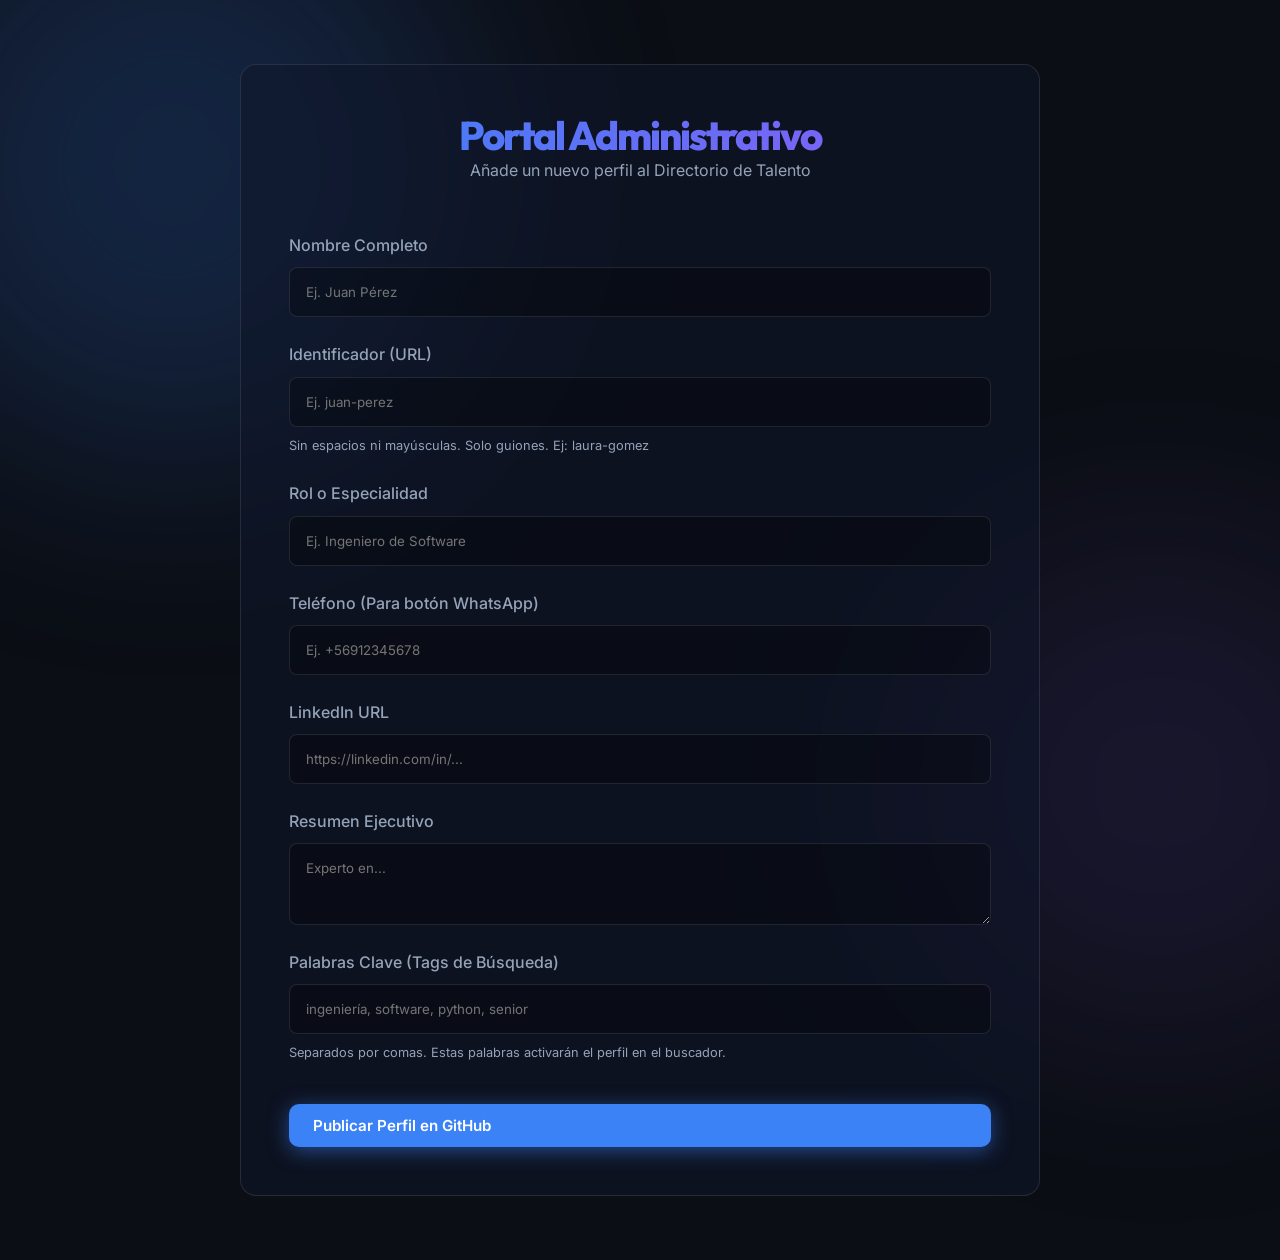
<file: admin/index.html>
<!DOCTYPE html>
<html lang="es" class="dark">
<head>
    <meta charset="UTF-8">
    <meta name="viewport" content="width=device-width, initial-scale=1.0">
    <title>Panel de Administración | Directorio</title>
    <!-- Google Fonts -->
    <link href="https://fonts.googleapis.com/css2?family=Inter:wght@300;400;500;600&family=Outfit:wght@400;600;800&display=swap" rel="stylesheet">
    <link rel="stylesheet" href="/css/themes/default.css">
    <link rel="stylesheet" href="/css/core.css">
    <style>
        .admin-container {
            max-width: 800px;
            margin: 4rem auto;
            padding: 3rem;
            background: var(--bg-surface);
            border: 1px solid var(--border);
            border-radius: 16px;
        }
        .form-group {
            margin-bottom: 1.5rem;
            display: flex;
            flex-direction: column;
            gap: 0.5rem;
        }
        .form-group label {
            color: var(--text-muted);
            font-weight: 500;
        }
        .form-group input, .form-group textarea {
            background: rgba(0,0,0,0.3);
            border: 1px solid var(--border);
            padding: 1rem;
            border-radius: 8px;
            color: var(--text-main);
            font-family: var(--font-body);
        }
        .form-group input:focus, .form-group textarea:focus {
            outline: none;
            border-color: var(--primary);
        }
        .tags-info { font-size: 0.8rem; color: var(--text-muted); }
        .status-box {
            margin-top: 2rem;
            padding: 1rem;
            border-radius: 8px;
            display: none;
        }
        .status-box.success { background: rgba(16, 185, 129, 0.1); border: 1px solid var(--secondary); color: var(--secondary); display: block; }
        .status-box.error { background: rgba(244, 63, 94, 0.1); border: 1px solid #F43F5E; color: #F43F5E; display: block; }
        .status-box.loading { background: rgba(59, 130, 246, 0.1); border: 1px solid var(--primary); color: var(--primary); display: block; }
    </style>
</head>
<body>
    <div class="app-wrapper">
        <main class="content-container" style="margin: 0; width: 100%;">
            <div class="admin-container">
                <h1 class="gradient-text" style="font-size: 2.5rem; text-align: center;">Portal Administrativo</h1>
                <p style="text-align: center; color: var(--text-muted); margin-bottom: 3rem;">Añade un nuevo perfil al Directorio de Talento</p>

                <form id="profileForm">
                    <div class="form-group">
                        <label>Nombre Completo</label>
                        <input type="text" id="name" required placeholder="Ej. Juan Pérez">
                    </div>
                    <div class="form-group">
                        <label>Identificador (URL)</label>
                        <input type="text" id="id" required placeholder="Ej. juan-perez" pattern="[a-z0-9-]+">
                        <span class="tags-info">Sin espacios ni mayúsculas. Solo guiones. Ej: laura-gomez</span>
                    </div>
                    <div class="form-group">
                        <label>Rol o Especialidad</label>
                        <input type="text" id="role" required placeholder="Ej. Ingeniero de Software">
                    </div>
                    <div class="form-group">
                        <label>Teléfono (Para botón WhatsApp)</label>
                        <input type="text" id="phone" required placeholder="Ej. +56912345678">
                    </div>
                    <div class="form-group">
                        <label>LinkedIn URL</label>
                        <input type="url" id="linkedin" required placeholder="https://linkedin.com/in/...">
                    </div>
                    <div class="form-group">
                        <label>Resumen Ejecutivo</label>
                        <textarea id="summary" rows="3" required placeholder="Experto en..."></textarea>
                    </div>
                    <div class="form-group">
                        <label>Palabras Clave (Tags de Búsqueda)</label>
                        <input type="text" id="tags" required placeholder="ingeniería, software, python, senior">
                        <span class="tags-info">Separados por comas. Estas palabras activarán el perfil en el buscador.</span>
                    </div>

                    <button type="submit" class="btn btn-primary" style="width: 100%; margin-top: 1rem;" id="submitBtn">Publicar Perfil en GitHub</button>
                </form>

                <div id="statusBox" class="status-box"></div>
            </div>
        </main>
        <div class="blob blob-1"></div>
        <div class="blob blob-2"></div>
    </div>

    <script src="admin.js"></script>
</body>
</html>
</file>
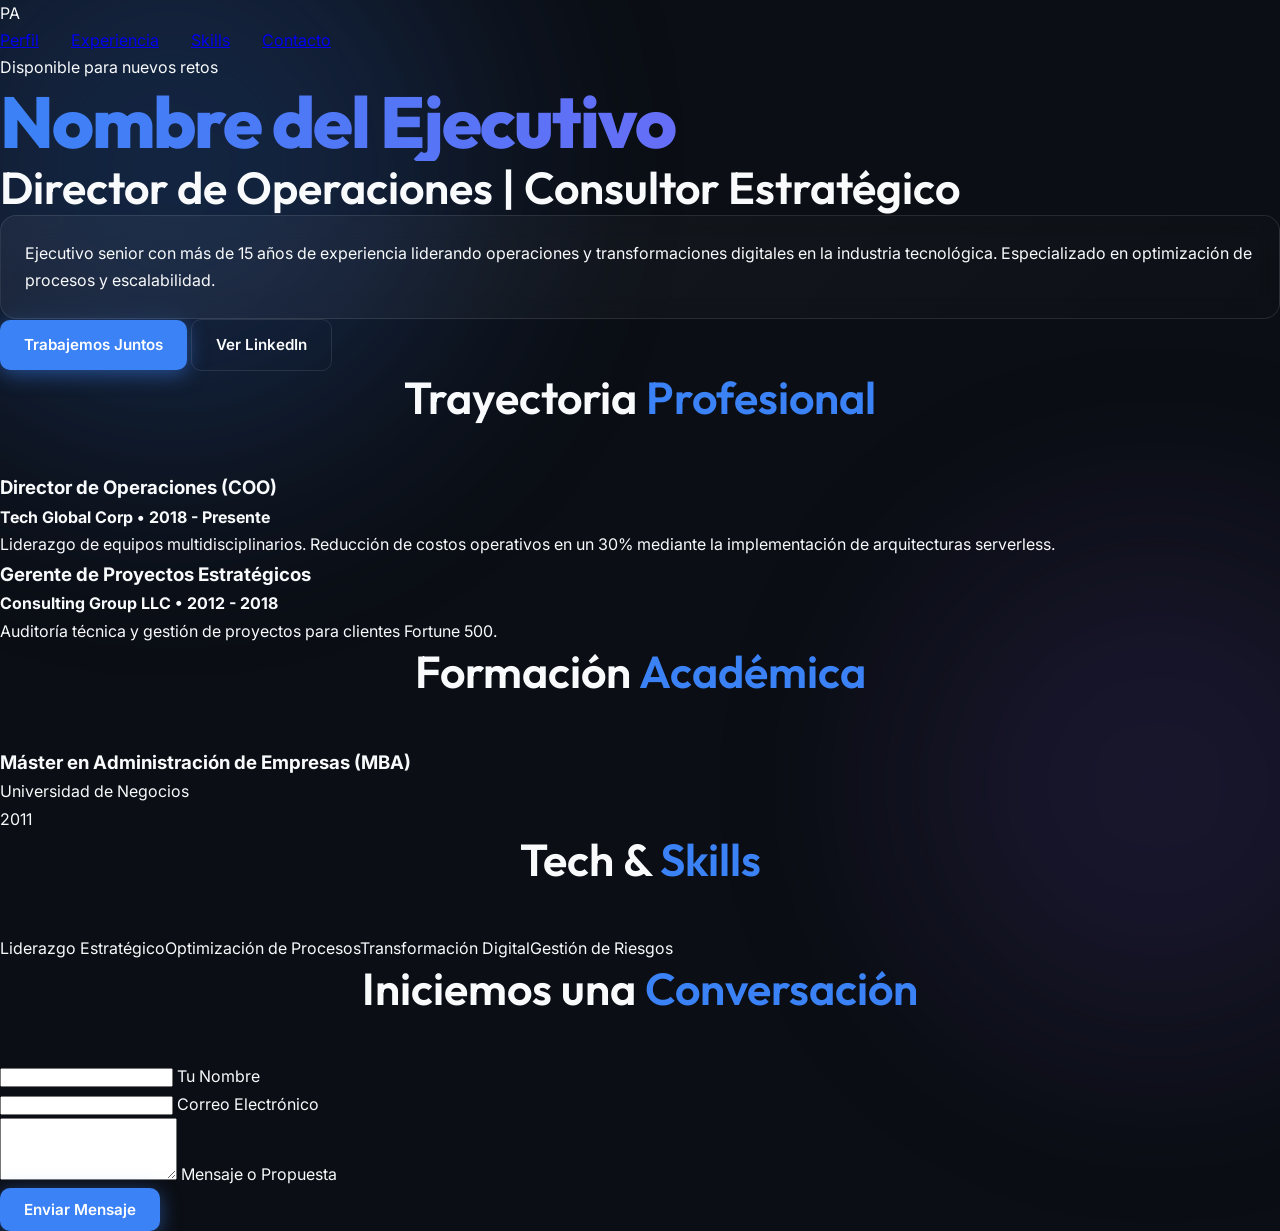
<file: perfiles/ana-silva/index.html>
<!DOCTYPE html>
<html lang="es" class="dark">
<head>
    <meta charset="UTF-8">
    <meta name="viewport" content="width=device-width, initial-scale=1.0">
    <title>Portafolio Ejecutivo</title>
    <meta name="description" content="Curriculum Vitae y Portafolio Ejecutivo.">
    <!-- Google Fonts: Inter and Outfit -->
    <link href="https://fonts.googleapis.com/css2?family=Inter:wght@300;400;500;600&family=Outfit:wght@400;600;800&display=swap" rel="stylesheet">
    <link rel="stylesheet" href="/css/themes/default.css">
    <link rel="stylesheet" href="/css/core.css">
</head>
<body>
    <div class="app-wrapper">
        <!-- Sidebar Flotante -->
        <nav class="glass-nav">
            <div class="nav-brand">PA</div>
            <ul class="nav-links">
                <li><a href="#about" class="nav-item">Perfil</a></li>
                <li><a href="#experience" class="nav-item">Experiencia</a></li>
                <li><a href="#skills" class="nav-item">Skills</a></li>
                <li><a href="#contact" class="nav-item">Contacto</a></li>
            </ul>
        </nav>

        <main class="content-container">
            <!-- Hero Section -->
            <section id="about" class="hero fade-up">
                <div class="hero-content">
                    <div class="badge">Disponible para nuevos retos</div>
                    <h1 id="ui-name" class="gradient-text">Cargando...</h1>
                    <h2 id="ui-role"></h2>
                    <p class="summary glass-panel" id="ui-summary"></p>
                    <div class="contact-actions">
                        <a href="#contact" class="btn btn-primary">Trabajemos Juntos</a>
                        <a href="#" id="ui-linkedin" target="_blank" class="btn btn-outline">Ver LinkedIn</a>
                    </div>
                </div>
            </section>

            <!-- Experience Timeline -->
            <section id="experience" class="fade-up">
                <h2 class="section-title">Trayectoria <span class="accent">Profesional</span></h2>
                <div class="timeline" id="ui-experience"></div>
            </section>

            <!-- Education -->
            <section id="education" class="fade-up">
                <h2 class="section-title">Formación <span class="accent">Académica</span></h2>
                <div class="grid-2" id="ui-education"></div>
            </section>

            <!-- Skills -->
            <section id="skills" class="fade-up">
                <h2 class="section-title">Tech & <span class="accent">Skills</span></h2>
                <div class="skills-glass-container" id="ui-skills"></div>
            </section>

            <!-- Contact -->
            <section id="contact" class="fade-up">
                <div class="contact-glass">
                    <h2 class="section-title">Iniciemos una <span class="accent">Conversación</span></h2>
                    <!-- REEMPLAZAR ACCESS_KEY por la llave real de Web3Forms -->
                    <form action="https://api.web3forms.com/submit" method="POST" class="modern-form">
                        <input type="hidden" name="access_key" value="TU_ACCESS_KEY_AQUI">
                        <div class="input-group">
                            <input type="text" name="name" required>
                            <label>Tu Nombre</label>
                        </div>
                        <div class="input-group">
                            <input type="email" name="email" required>
                            <label>Correo Electrónico</label>
                        </div>
                        <div class="input-group">
                            <textarea name="message" rows="4" required></textarea>
                            <label>Mensaje o Propuesta</label>
                        </div>
                        <input type="checkbox" name="botcheck" class="hidden" style="display: none;">
                        <button type="submit" class="btn btn-primary w-full">Enviar Mensaje</button>
                    </form>
                </div>
            </section>
        </main>
        
        <!-- Bloques decorativos para Glassmorphism -->
        <div class="blob blob-1"></div>
        <div class="blob blob-2"></div>
    </div>

    <script src="/data.js"></script>
    <script src="/js/app.js"></script>
</body>
</html>
</file>
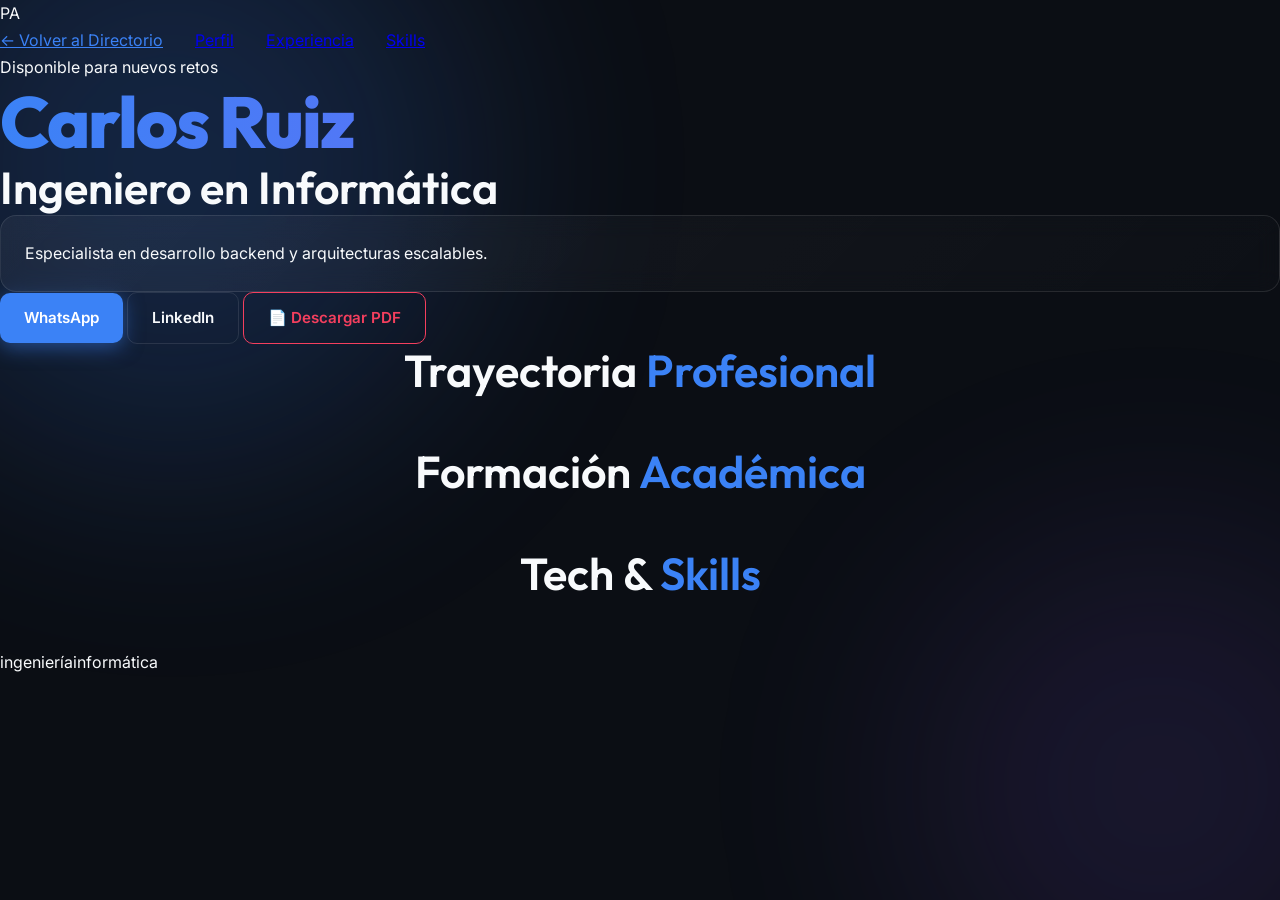
<file: perfiles/carlos-ruiz/index.html>
<!DOCTYPE html>
<html lang="es" class="dark">
<head>
    <meta charset="UTF-8">
    <meta name="viewport" content="width=device-width, initial-scale=1.0">
    <title>Portafolio Ejecutivo</title>
    <meta name="description" content="Curriculum Vitae y Portafolio Ejecutivo.">
    <!-- Google Fonts -->
    <link href="https://fonts.googleapis.com/css2?family=Inter:wght@300;400;500;600&family=Outfit:wght@400;600;800&display=swap" rel="stylesheet">
    <link rel="stylesheet" href="/css/themes/default.css">
    <link rel="stylesheet" href="/css/core.css">
</head>
<body>
    <div class="app-wrapper">
        <!-- Sidebar Flotante -->
        <nav class="glass-nav">
            <div class="nav-brand">PA</div>
            <ul class="nav-links">
                <li><a href="/" class="nav-item accent">← Volver al Directorio</a></li>
                <li><a href="#about" class="nav-item">Perfil</a></li>
                <li><a href="#experience" class="nav-item">Experiencia</a></li>
                <li><a href="#skills" class="nav-item">Skills</a></li>
            </ul>
        </nav>

        <main class="content-container">
            <!-- Hero Section -->
            <section id="about" class="hero fade-up">
                <div class="hero-content">
                    <div class="badge">Disponible para nuevos retos</div>
                    <h1 id="ui-name" class="gradient-text">Cargando...</h1>
                    <h2 id="ui-role"></h2>
                    <p class="summary glass-panel" id="ui-summary"></p>
                    <div class="contact-actions">
                        <a href="#" id="ui-whatsapp" target="_blank" class="btn btn-primary">WhatsApp</a>
                        <a href="#" id="ui-linkedin" target="_blank" class="btn btn-outline">LinkedIn</a>
                        <a href="#" id="ui-pdf" class="btn btn-outline" style="border-color: #F43F5E; color: #F43F5E;">📄 Descargar PDF</a>
                    </div>
                </div>
            </section>

            <!-- Experience Timeline -->
            <section id="experience" class="fade-up">
                <h2 class="section-title">Trayectoria <span class="accent">Profesional</span></h2>
                <div class="timeline" id="ui-experience"></div>
            </section>

            <!-- Education -->
            <section id="education" class="fade-up">
                <h2 class="section-title">Formación <span class="accent">Académica</span></h2>
                <div class="grid-2" id="ui-education"></div>
            </section>

            <!-- Skills -->
            <section id="skills" class="fade-up" style="margin-bottom: 8rem;">
                <h2 class="section-title">Tech & <span class="accent">Skills</span></h2>
                <div class="skills-glass-container" id="ui-skills"></div>
            </section>
        </main>
        
        <div class="blob blob-1"></div>
        <div class="blob blob-2"></div>
    </div>

    <script src="data.js"></script>
    <script src="/js/app.js"></script>
</body>
</html>
</file>
<file: css/themes/default.css>
/* Tema Dark Tech Moderno (Estilo Netlify/Vercel) */
:root {
    /* Color Palette */
    --bg-base: #0B0E14; /* Deep dark blue/black */
    --bg-surface: rgba(15, 23, 42, 0.6);
    --primary: #3B82F6; /* Blue */
    --primary-glow: rgba(59, 130, 246, 0.5);
    --secondary: #10B981; /* Emerald */
    --text-main: #F8FAFC;
    --text-muted: #94A3B8;
    --border: rgba(255, 255, 255, 0.1);
    
    /* Gradients */
    --gradient-text: linear-gradient(90deg, #3B82F6, #8B5CF6);
    --gradient-glass: linear-gradient(135deg, rgba(255,255,255,0.05), rgba(255,255,255,0.01));
    
    /* Fonts */
    --font-heading: 'Outfit', sans-serif;
    --font-body: 'Inter', sans-serif;
}
</file>
<file: css/core.css>
/* ========================================
   Core Styles - Striking CV
   ======================================== */

/* Reset */
*, *::before, *::after {
    margin: 0;
    padding: 0;
    box-sizing: border-box;
}

/* Base */
html {
    scroll-behavior: smooth;
    scroll-padding-top: 80px;
}

body {
    font-family: var(--font-body);
    background-color: var(--bg-base);
    color: var(--text-main);
    line-height: 1.7;
    overflow-x: hidden;
    min-height: 100vh;
}

/* Background Blobs */
.blob {
    position: fixed;
    border-radius: 50%;
    filter: blur(120px);
    z-index: -1;
    opacity: 0.4;
    pointer-events: none;
}
.blob-1 {
    top: -15%;
    left: -10%;
    width: 600px;
    height: 600px;
    background: var(--primary-glow);
    animation: blobFloat 20s ease-in-out infinite;
}
.blob-2 {
    bottom: -15%;
    right: -10%;
    width: 500px;
    height: 500px;
    background: rgba(139, 92, 246, 0.3);
    animation: blobFloat 25s ease-in-out infinite reverse;
}
.blob-3 {
    top: 50%;
    left: 50%;
    width: 400px;
    height: 400px;
    background: rgba(16, 185, 129, 0.15);
    animation: blobFloat 30s ease-in-out infinite;
}

@keyframes blobFloat {
    0%, 100% { transform: translate(0, 0) scale(1); }
    25% { transform: translate(30px, -30px) scale(1.05); }
    50% { transform: translate(-20px, 20px) scale(0.95); }
    75% { transform: translate(20px, 10px) scale(1.02); }
}

/* Typography */
.gradient-text {
    background: var(--gradient-text);
    -webkit-background-clip: text;
    -webkit-text-fill-color: transparent;
    background-clip: text;
}

h1 {
    font-family: var(--font-heading);
    font-size: clamp(2.5rem, 6vw, 4.5rem);
    font-weight: 800;
    line-height: 1.1;
    letter-spacing: -2px;
}

h2 {
    font-family: var(--font-heading);
    font-size: clamp(1.8rem, 4vw, 2.8rem);
    font-weight: 600;
    line-height: 1.2;
}

.section-title {
    margin-bottom: 3rem;
    text-align: center;
}

.section-subtitle {
    text-align: center;
    color: var(--text-muted);
    margin-top: -2rem;
    margin-bottom: 3rem;
    font-size: 1.05rem;
}

.accent {
    color: var(--primary);
}

/* Glass Panel */
.glass-panel {
    background: var(--gradient-glass);
    backdrop-filter: blur(12px);
    -webkit-backdrop-filter: blur(12px);
    border: 1px solid var(--border);
    border-radius: 16px;
    padding: 1.5rem;
}

/* Buttons */
.btn {
    display: inline-flex;
    align-items: center;
    gap: 0.5rem;
    padding: 0.75rem 1.5rem;
    border-radius: 10px;
    font-weight: 600;
    font-size: 0.95rem;
    text-decoration: none;
    transition: all 0.3s ease;
    cursor: pointer;
    border: none;
    font-family: var(--font-body);
}

.btn-primary {
    background: var(--primary);
    color: #fff;
    box-shadow: 0 4px 20px var(--primary-glow);
}
.btn-primary:hover {
    transform: translateY(-2px);
    box-shadow: 0 8px 30px var(--primary-glow);
}

.btn-whatsapp {
    background: #25D366;
    color: #fff;
    box-shadow: 0 4px 20px rgba(37, 211, 102, 0.3);
}
.btn-whatsapp:hover {
    transform: translateY(-2px);
    box-shadow: 0 8px 30px rgba(37, 211, 102, 0.4);
}

.btn-outline {
    background: transparent;
    color: var(--text-main);
    border: 1px solid var(--border);
}
.btn-outline:hover {
    background: rgba(255, 255, 255, 0.05);
    border-color: var(--primary);
}

/* Animations */
.fade-up {
    opacity: 0;
    transform: translateY(30px);
    transition: opacity 0.8s ease, transform 0.8s ease;
}
.fade-up.visible {
    opacity: 1;
    transform: translateY(0);
}

/* Navigation */
.cv-nav {
    position: fixed;
    top: 0;
    left: 0;
    right: 0;
    z-index: 1000;
    display: flex;
    align-items: center;
    justify-content: space-between;
    padding: 1rem 3rem;
    background: rgba(11, 14, 20, 0.85);
    backdrop-filter: blur(20px);
    -webkit-backdrop-filter: blur(20px);
    border-bottom: 1px solid var(--border);
    transition: all 0.3s ease;
}

.cv-nav.scrolled {
    padding: 0.75rem 3rem;
    box-shadow: 0 4px 30px rgba(0, 0, 0, 0.3);
}

.nav-logo-img {
    height: 36px;
    width: auto;
}

.nav-links {
    display: flex;
    list-style: none;
    gap: 2rem;
}

.nav-link {
    color: var(--text-muted);
    text-decoration: none;
    font-weight: 500;
    font-size: 0.95rem;
    transition: color 0.3s;
    position: relative;
}
.nav-link::after {
    content: '';
    position: absolute;
    bottom: -4px;
    left: 0;
    width: 0;
    height: 2px;
    background: var(--primary);
    transition: width 0.3s;
}
.nav-link:hover,
.nav-link.active {
    color: var(--text-main);
}
.nav-link.active::after,
.nav-link:hover::after {
    width: 100%;
}

.nav-cv-btn {
    background: transparent;
    border: 1px solid var(--border);
    color: var(--text-main);
    padding: 0.5rem 1rem;
    border-radius: 8px;
    cursor: pointer;
    font-family: var(--font-body);
    font-size: 0.9rem;
    transition: all 0.3s;
}
.nav-cv-btn:hover {
    border-color: var(--primary);
    background: rgba(59, 130, 246, 0.1);
}

/* Sections */
.cv-section {
    max-width: 1100px;
    margin: 0 auto;
    padding: 5rem 2rem;
}

/* Responsive */
@media (max-width: 768px) {
    .cv-nav {
        padding: 0.75rem 1.5rem;
    }
    .nav-links {
        display: none;
    }
    .cv-section {
        padding: 3rem 1.5rem;
    }
}

/* Print Styles */
@media print {
    body {
        background: #fff !important;
        color: #000 !important;
    }
    .blob, .cv-nav, .btn, .qr-download-btn, .hero-actions {
        display: none !important;
    }
    .cv-section {
        padding: 1rem 0;
        page-break-inside: avoid;
    }
    h1, h2, h3, p, span {
        color: #000 !important;
        -webkit-text-fill-color: #000 !important;
    }
    .glass-panel {
        background: #fff !important;
        border: 1px solid #ccc !important;
        backdrop-filter: none !important;
    }
    .gradient-text {
        background: none !important;
        -webkit-text-fill-color: #000 !important;
    }
}
</file>
